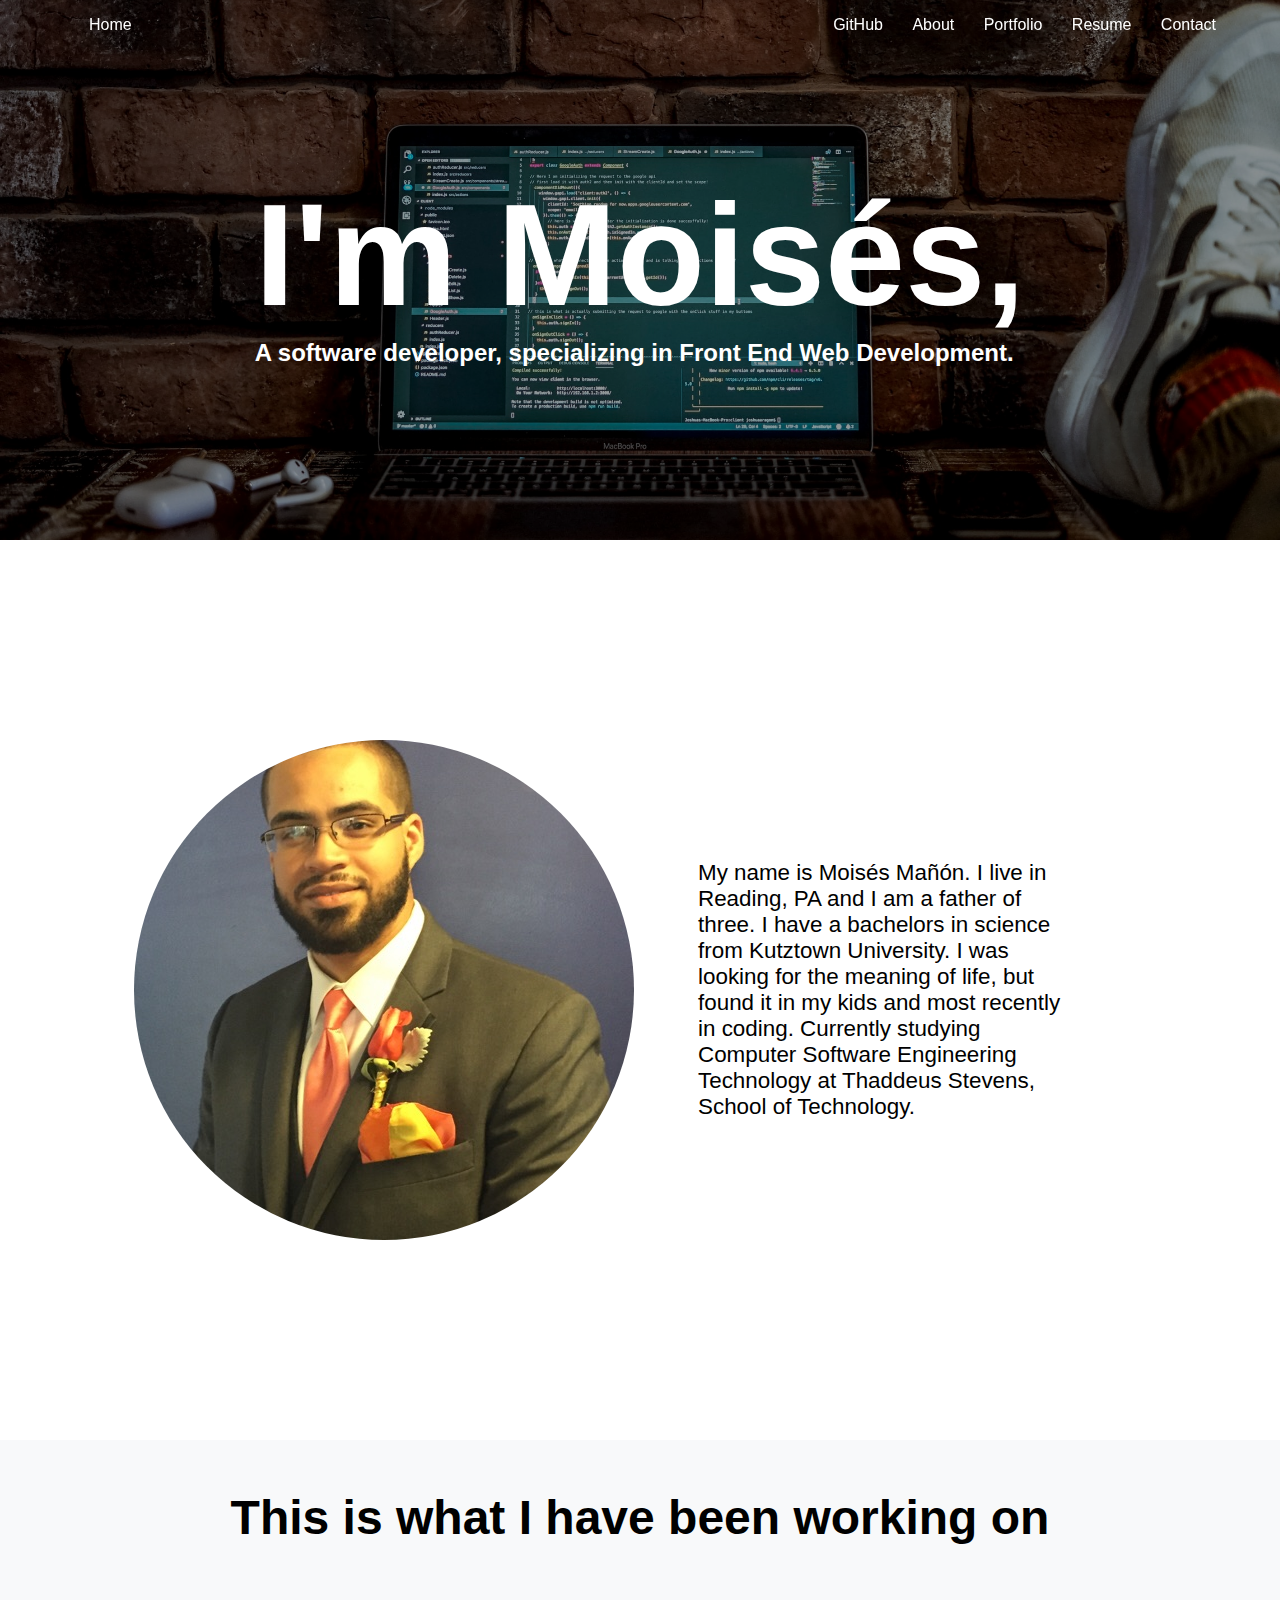
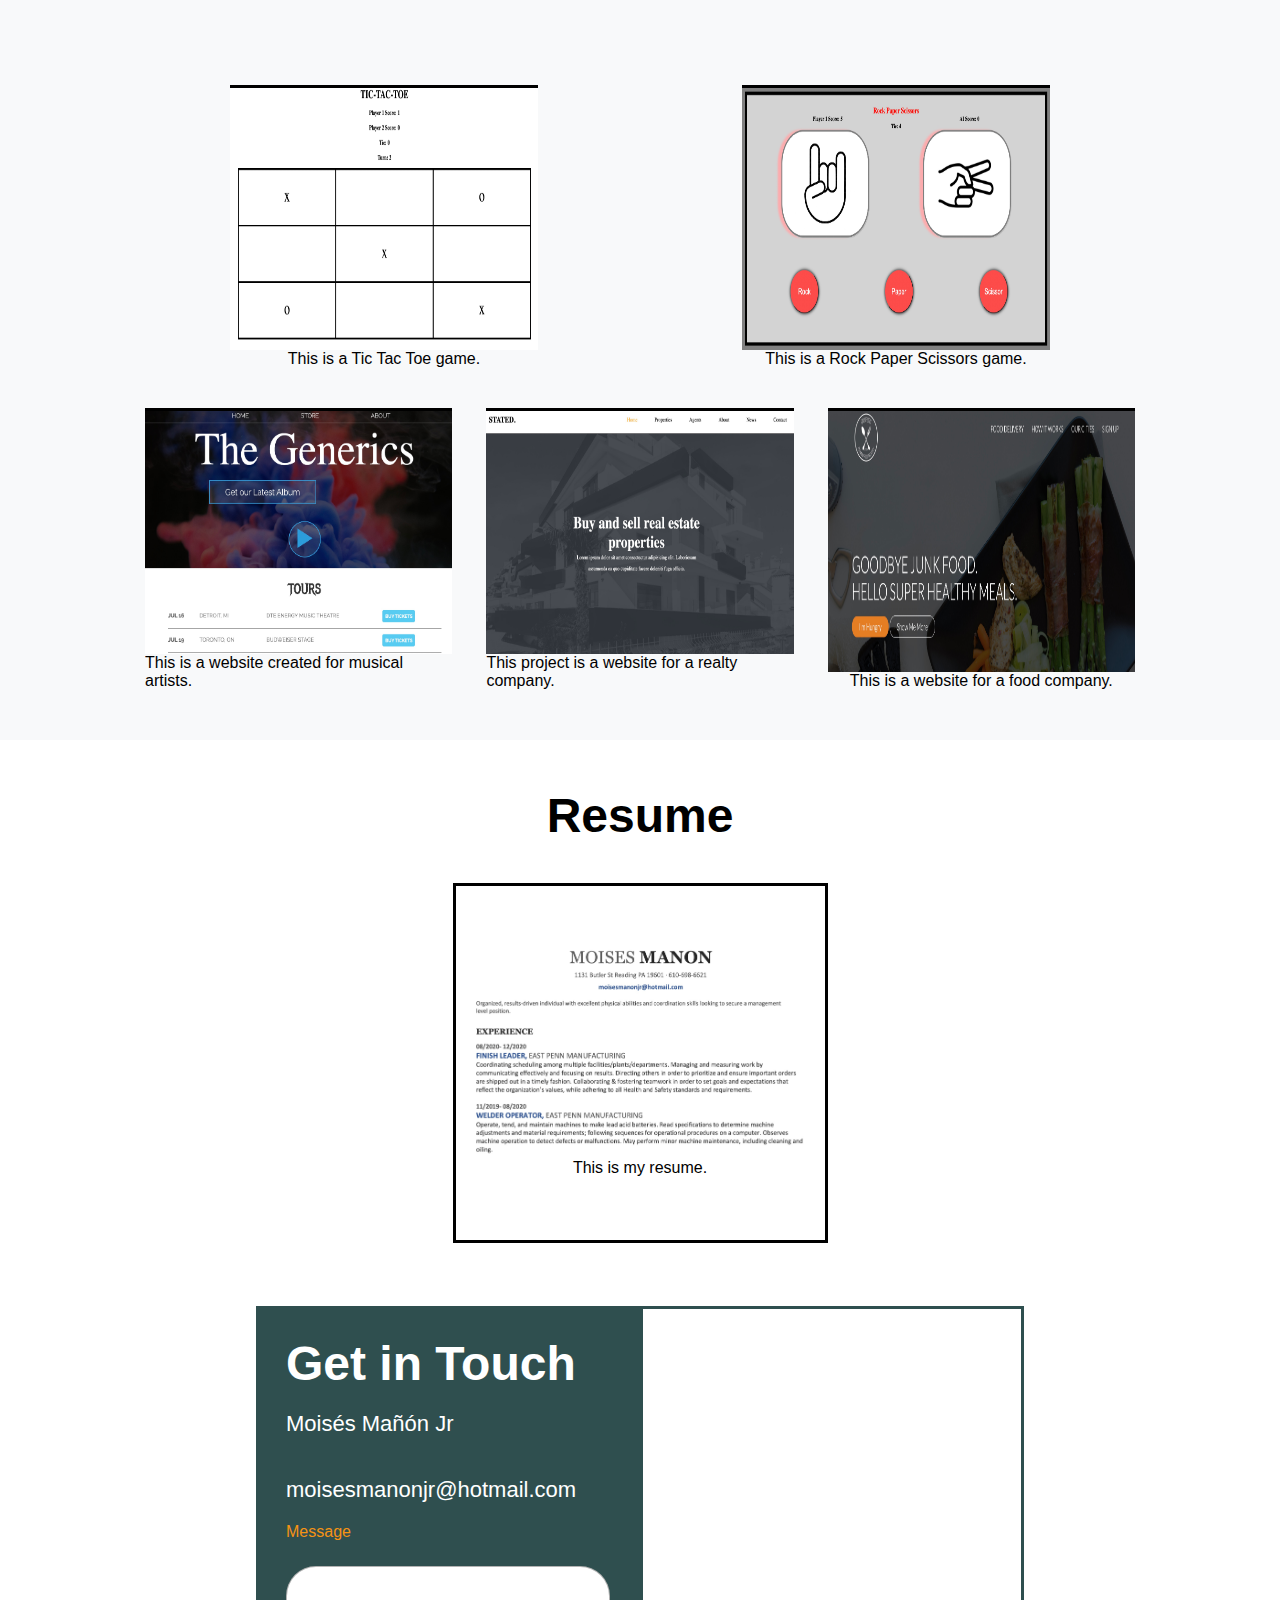
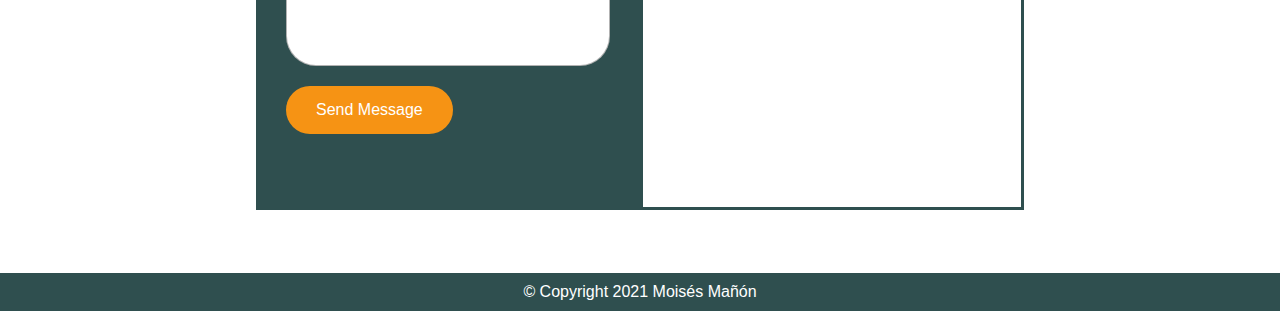
<file: index.html>
<!-- All Pages need !DOCTYPE html declaration as well as meta tags to ensure 
  proper functionality and accessibility -->
<!DOCTYPE html>
<html lang="en">
<head>
  <meta charset="UTF-8">
  <meta http-equiv="X-UA-Compatible" content="IE=edge">
  <meta name="viewport" content="width=device-width, initial-scale=1.0">
  <link rel="stylesheet" href="./css/style.css"><link rel="preconnect" href="https://fonts.googleapis.com" />
  <link rel="preconnect" href="https://fonts.gstatic.com" crossorigin /> 
  <link href="https://fonts.googleapis.com/css2?family=Henny+Penny&family=Merienda&display=swap"
    rel="stylesheet"/>
  <title>Mois&eacute;s Ma&ntilde;&oacute;n Portfolio</title>
</head>
<body>
  <nav>
    <div class="brand">
      <a href="#home" class="stated">Home</a>
    </div>
    <div class="nav-links">
      <a href="https://github.com/MoisesMJr" class="navlink1">GitHub</a>
      <a href="#about" class="navlink1">About</a>
      <a href="#portfolio" class="navlink1">Portfolio</a>
      <a href="#resume" class="navlink1">Resume</a>
      <a href="#contact" class="navlink1">Contact</a>
    </div>
  </nav>
  <section class="header-section">
    <div class="header-intro">
      <img src="./assets/images/header-image.jpg" alt="">
      <div class="filter"></div>
      <div class="title-intro">
        <h1><span class="hi">I'm Mois&eacute;s,</span><br> A software developer, 
          specializing in Front End Web Development.</h1>
      </div>
    </div>
  </section>
  <section class="about" id="about">
    <div class="about-image">
      <img src="./assets/images/IMG_6911.PNG" class="aboutImg" alt="This is a headshot.">
    </div>
    <div class="about-description">
      <p>
        My name is Moisés Mañón. I live in Reading, PA and I am a father of three. I have a bachelors in science from Kutztown University. I was looking for the meaning of life, but found it in my kids and most recently in coding. Currently studying Computer Software Engineering Technology at Thaddeus Stevens, School of Technology.
      </p>
    </div>
  </section>

  <section class="projects" id="portfolio">
    <h1>This is what I have been working on</h1>
    <div class="container">
      <div class="thisProject">
        <a href="https://moisesmjr.github.io/TicTacToe/">
        <img src="./assets/images/Image 11-11-21 at 1.58 PM.jpg" alt=""></a>
        <p>This is a Tic Tac Toe game.</p>
      </div>
      <div class="thisProject">
        <a href="https://connor-csoky.github.io/Rock-Paper-Scissors/"><img src="./assets/images/E37D2381-B409-4866-AF25-4E20998F4FCC.jpeg" alt=""></a>
        <p>This is a Rock Paper Scissors game.</p>
      </div>
    </div>
    <div class="container">
      <div class="thisProject">
        <a href="file:///Users/moisesmjr/Desktop/CSET%20Freshman%20Year/Practice%20Project/index.html">
        <img src="./assets/images/F4AC67E7-AA6F-4C74-A39E-C34FA4654C1B.jpeg" alt=""></a>
        <p>This is a website created for musical artists.</p>
      </div>
      <div class="thisProject">
        <a href="file:///Users/moisesmjr/Desktop/CSET%20Freshman%20Year/CSET%20110/Project%201/project1.html">
        <img src="./assets/images/35612A85-41A7-4A4A-8F00-FC784FF2E443.jpeg" alt=""></a>
        <p>This project is a website for a realty company.</p>
      </div>
      <figure class="thisProject">
        <a href="file:///Users/moisesmjr/Desktop/CSET%20Freshman%20Year/Website/website.html">
        <img src="./assets/images/A54D5668-7C04-461F-BE14-95ECE7D59630.jpeg" alt=""></a>
            <figcaption>This is a website for a food company.</figcaption>
      </figure>
    </div>
    </section>
      
    <section class="resume" id="resume">
      <h1>Resume</h1> 
      <div class="con">
        <div class="thisResume">
          <a href="./assets/Resume.pdf"><img src="./assets/images/1F1C7818-AB5D-429F-89C9-8FF578A11384.jpeg" alt=""></a>
          <p>This is my resume.</p>
        </div>
      </div>
    </section>

    <section class="contact" id="contact">
      <div class="contact-details">
        <div class="details">
          <h1>Get in Touch</h1>
          <form class="contact-form" method="post" action="mailto:moisesmanonjr@hotmail.com">
                <label class="name extra">Moisés Mañón Jr</label>
                <label class="name extra">moisesmanonjr@hotmail.com</label>
                <label for="message" class="msg">Message</label>
                <input type="text" name="Message" size="1500" maxlength="1500" />
                <button class="submit-input">Send Message</button>
            </form>
        </div>
      </div>
      <div class="contact-location">
        <iframe src="https://www.google.com/maps/embed?pb=!1m14!1m8!1m3!1d2897.2138491567002!2d-75.93313212330776!3d40.33672475565225!3m2!1i1024!2i768!4f13.1!3m3!1m2!1s0x89c670cd4425ec43%3A0x5574adb5ac1df534!2sGoggleWorks%20Center%20for%20the%20Arts!5e0!3m2!1sen!2sus!4v1636688454300!5m2!1sen!2sus" width="400" height="300" style="border:0;" allowfullscreen="" loading="lazy"></iframe>
      </div>
    </section> 

    <section class="footer">
      <div class="copyright">
        <p>© Copyright 2021 Moisés Mañón</p>
      </div>
    </section>
</body>
</html>
</file>
<file: css/style.css>
/* Resetting CSS styles */
* {
  margin: 0;
  padding: 0;
  box-sizing: border-box;
  font-size: 100%;
  font-family: "Gill Sans", "Gill Sans MT", Calibri, "Trebuchet MS", sans-serif;
  text-decoration: none;
}

/* Navigation */

nav {
  position: fixed;
  width: 100%;
  display: flex;
  align-items: center;
  justify-content: space-between;
  height: 50px;
  padding: 0 5%;
  z-index: 9;
  top: 0;
  background-color: transparent;
  transition: background-color 1s, padding 1s;
}
nav a {
  color: white;
  padding-left: 25px;
}
.stated {
  display: inline-block;
  color: white;
}
.navlink1:hover {
  color: white;
}
/* Landing Page */
.header-section {
  position: relative;
  height: 60vh;
}
.header-intro {
  position: relative;
  display: flex;
  align-items: center;
  justify-content: center;
  height: 100%;
  width: 100%;
  overflow: hidden;
}
.header-intro img {
  position: absolute;
  top:10;
  left: 0;
  width: 105%;
}
.filter {
  position: absolute;
  height: 100%;
  width: 100%;
  background: rgba(0, 0,0, .4);
}
.title-intro {
  position: relative;
  color: white;
}
.title-intro h1 {
  font-size: 1.5rem;
}
.hi {
  font-size: 9rem;
}

/* This is the about section */

.about {
  height: 100vh;
  display: flex;
  align-items: center;
  justify-content: center;
  overflow: hidden;
}
.about-image {
  height: 500px;
  width: 500px;
  border-radius: 50%;
  overflow: hidden;
}
.about-image img {
  width: 100%;
}
.about-description {
  width: 40%;
  padding: 5%;
}
.about-description p {
  font-size: 1.4rem;
}

/* Portfolio */
.projects {
  display: flex;
  flex-direction: column;
  align-items: center;
  justify-content: center;
  height: 100vh;
  background-color: #f8f9fa;
  padding-top: 50px;
  padding-bottom: 50px;
}
.projects h1 {
  font-size: 3rem;
  margin-bottom: 100px;
}
.container {
  height: 40vh;
  width: 80%;
  max-width: 1250px;
  display: flex;
  align-items: center;
  justify-content: space-around;
  margin-top: 40px;
}
.thisProject a {
  position: relative;
  display: flex;
  flex-direction: column;
  /* border-top: 1px solid black; */
  align-items: center;
  justify-content: center;
  height: 100%;
  width: 100%;
  overflow: hidden;
}
.thisProject img {
  height: 110%;
  width: 100%;
}

/* Resume */
.resume {
  margin-top: 3rem;
  text-align: center;
  justify-content: center;
}

.resume h1 {
  font-size: 3rem;
}
.thisProject {
  position: relative;
  display: flex;
  flex-direction: column;
  border-top: 3px solid black;
  align-items: center;
  justify-content: center;
  height: 100%;
  width: 30%;
  overflow: hidden;
}

.con {
  height: 40vh;
  max-width: 1250px;
  display: flex;
  align-items: center;
  justify-content: center;
  margin-top: 40px;
  margin-left: auto;
  margin-right: auto;
}

.thisResume {
  position: relative;
  display: flex;
  flex-direction: column;
  border: 3px solid black;
  align-items: center;
  justify-content: center;
  height: 100%;
  width: 30%;
  overflow: hidden;
}
.thisResume img {
  height: 100%;
  width: 100%;
}

/* Contact */
.contact {
  height: 70vh;
  display: flex;
  align-items: center;
  justify-content: center;
}
.contact-details,
.contact-location {
  height: 80%;
  width: 30%;
  max-width: 500px;
}
.contact-details {
  padding: 30px;
  background-color: darkslategray;
  color: white;
}
.contact-details h1 {
  font-size: 3rem;
}
form input {
  width: 100%;
  height: 100px;
  margin-bottom: 20px;
  border-radius: 30px;
  padding: 10px;
  border: 1px solid rgba(0, 0, 0, 0.3);
}
.submit-input {
  font-size: 16px;
  padding: 15px 30px;
  background: #f69314;
  border-radius: 30px;
  border: none;
  color: #fff;
}
.contact-location {
  border: solid 3px darkslategray;
}
iframe {
  height: 100%;
  width: 100%;
}
label {
  display: block;
}
.name {
  padding-bottom: 20px;
  padding-top: 20px;
}
.box, .msg{
  color: #f69314;
}
.extra {
  font-size: 22px;
}
.msg{
  padding-bottom: 25px;
}

/* Footer */
.footer {
  padding: 10px;
  background-color: darkslategray;
  color: white;
  text-align: center;
}
</file>
